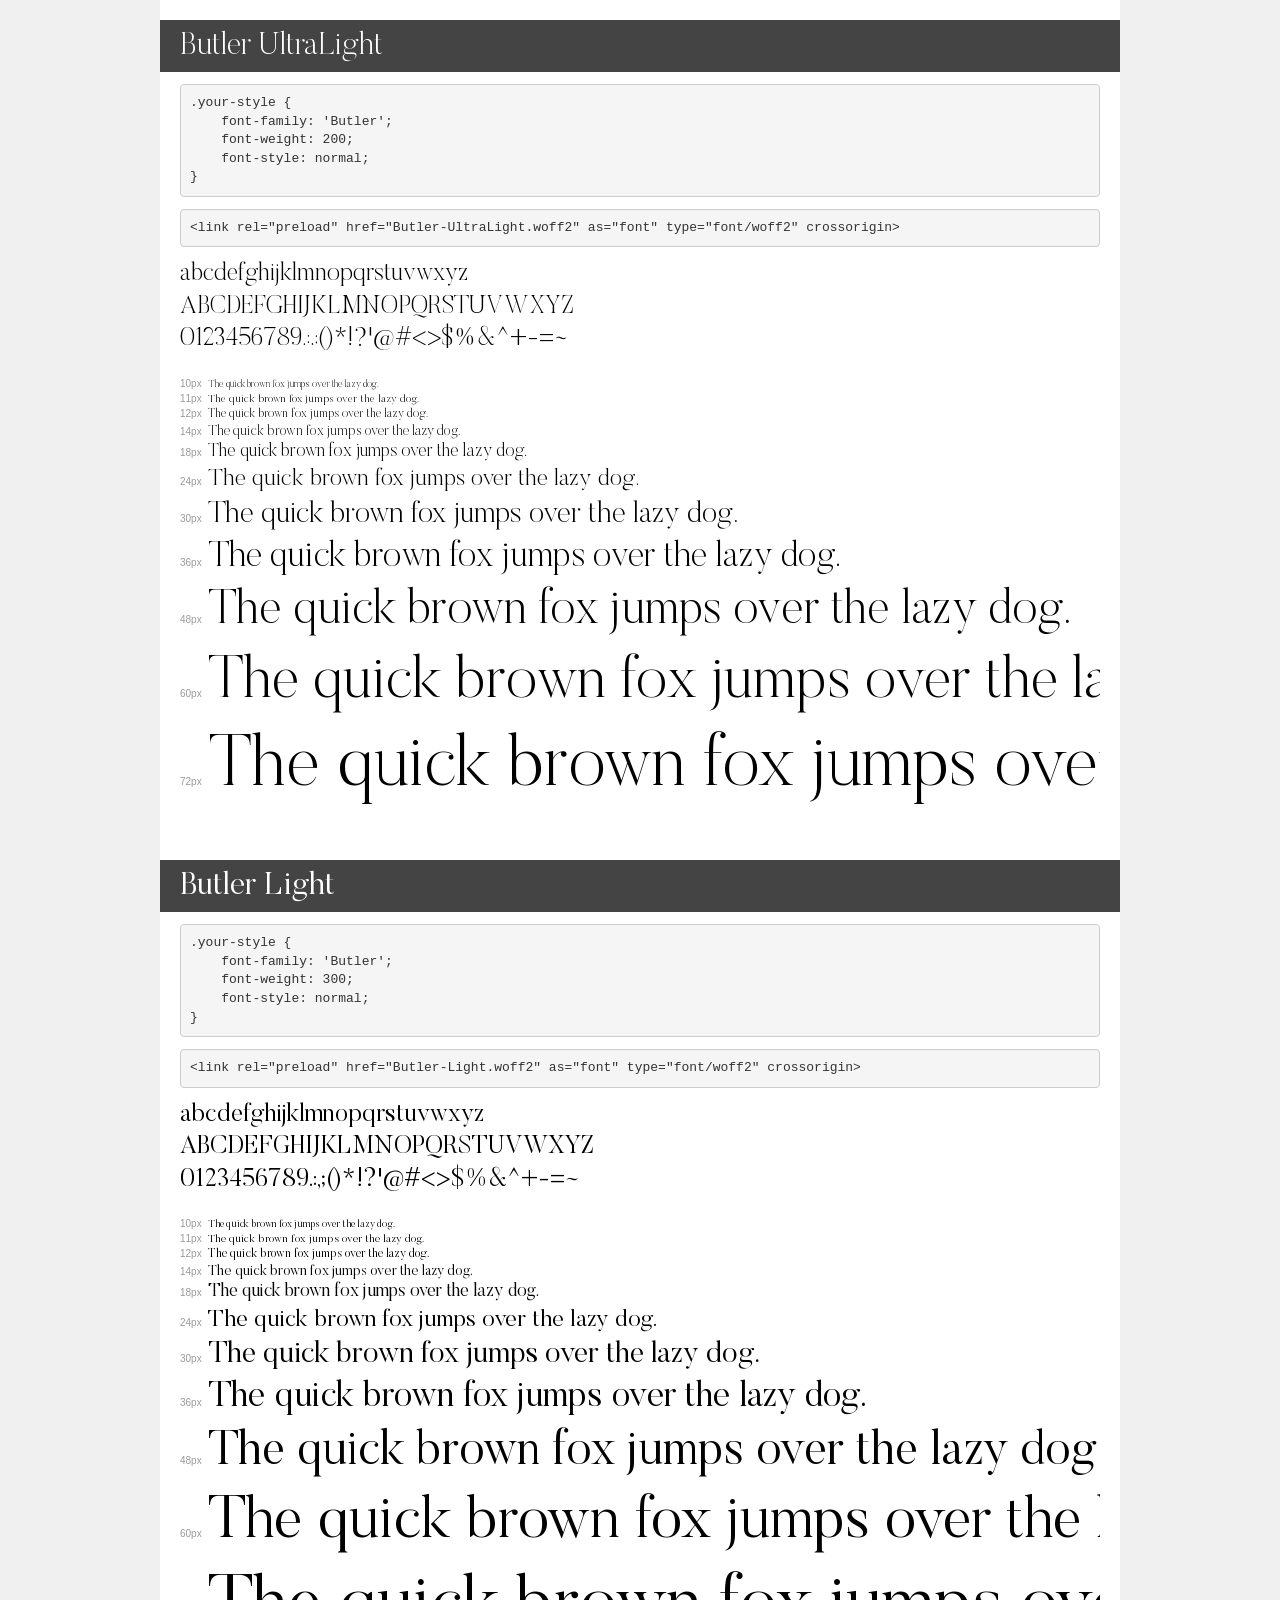
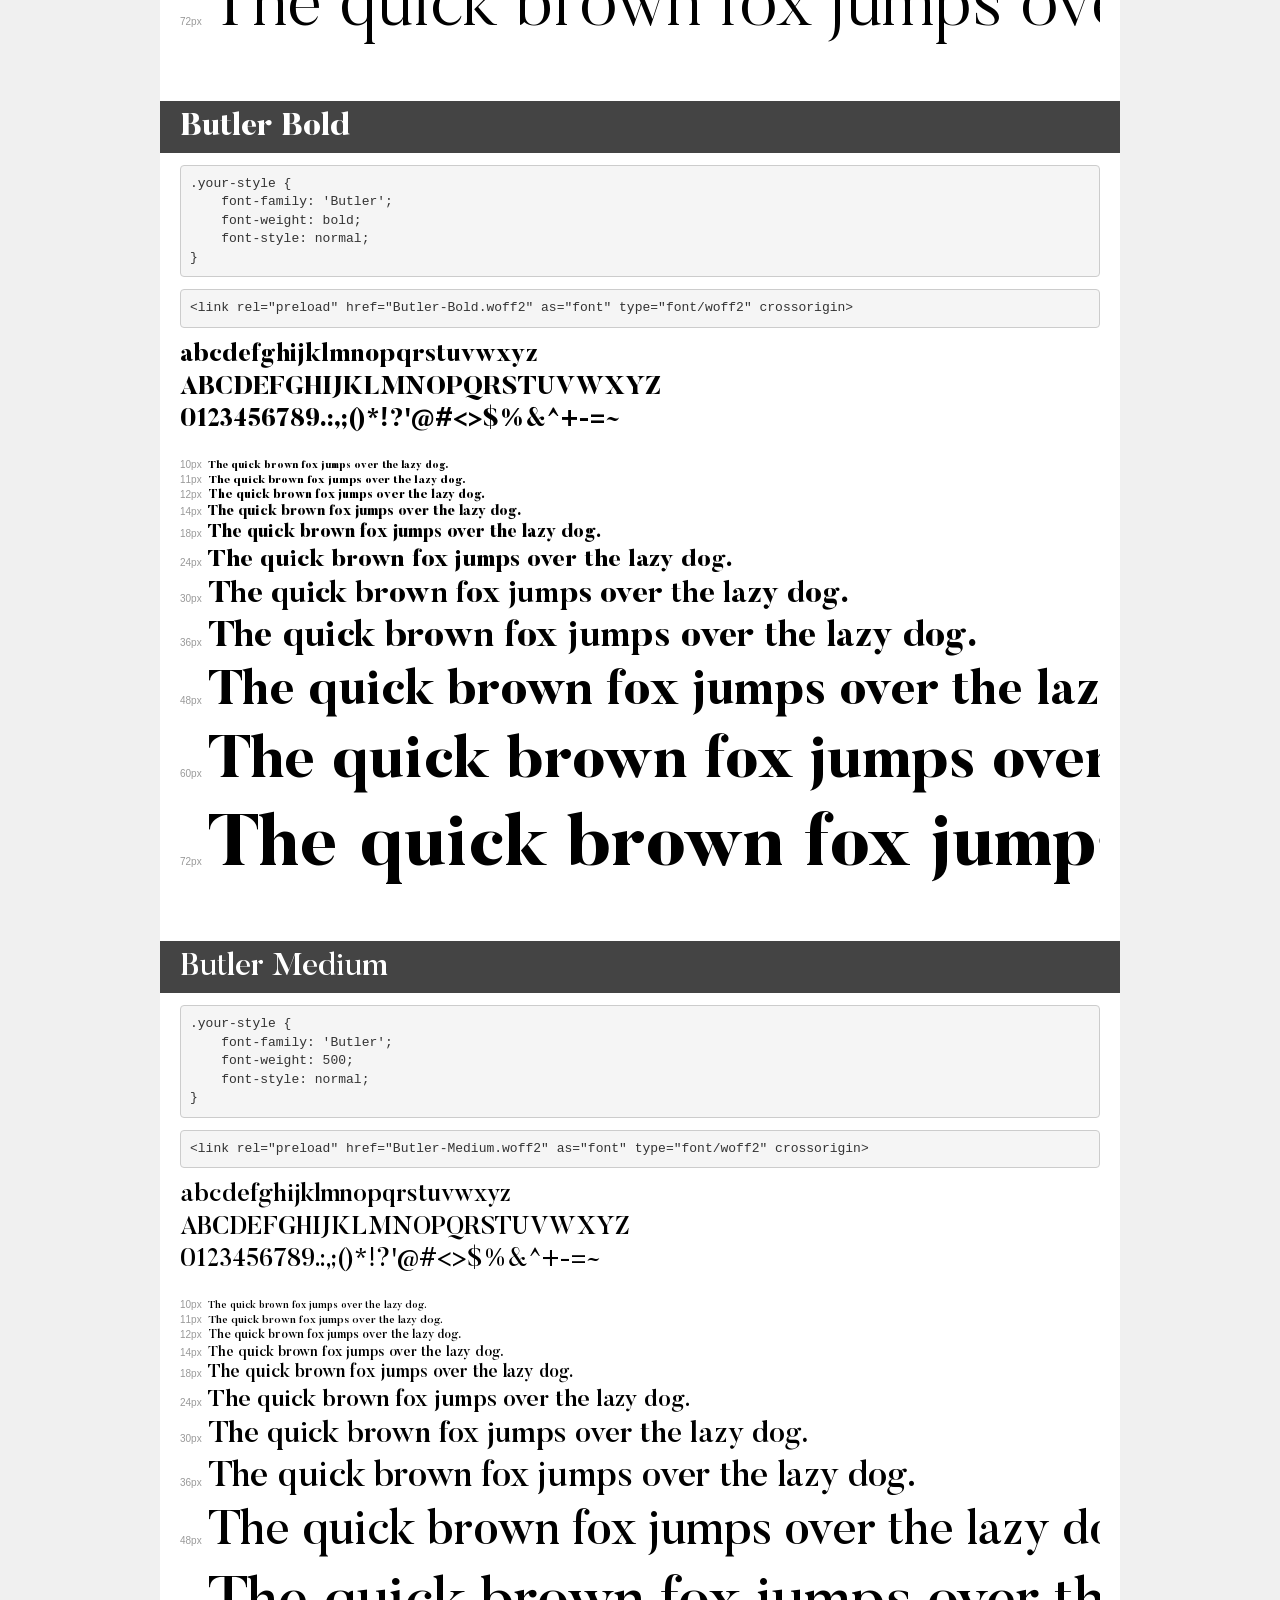
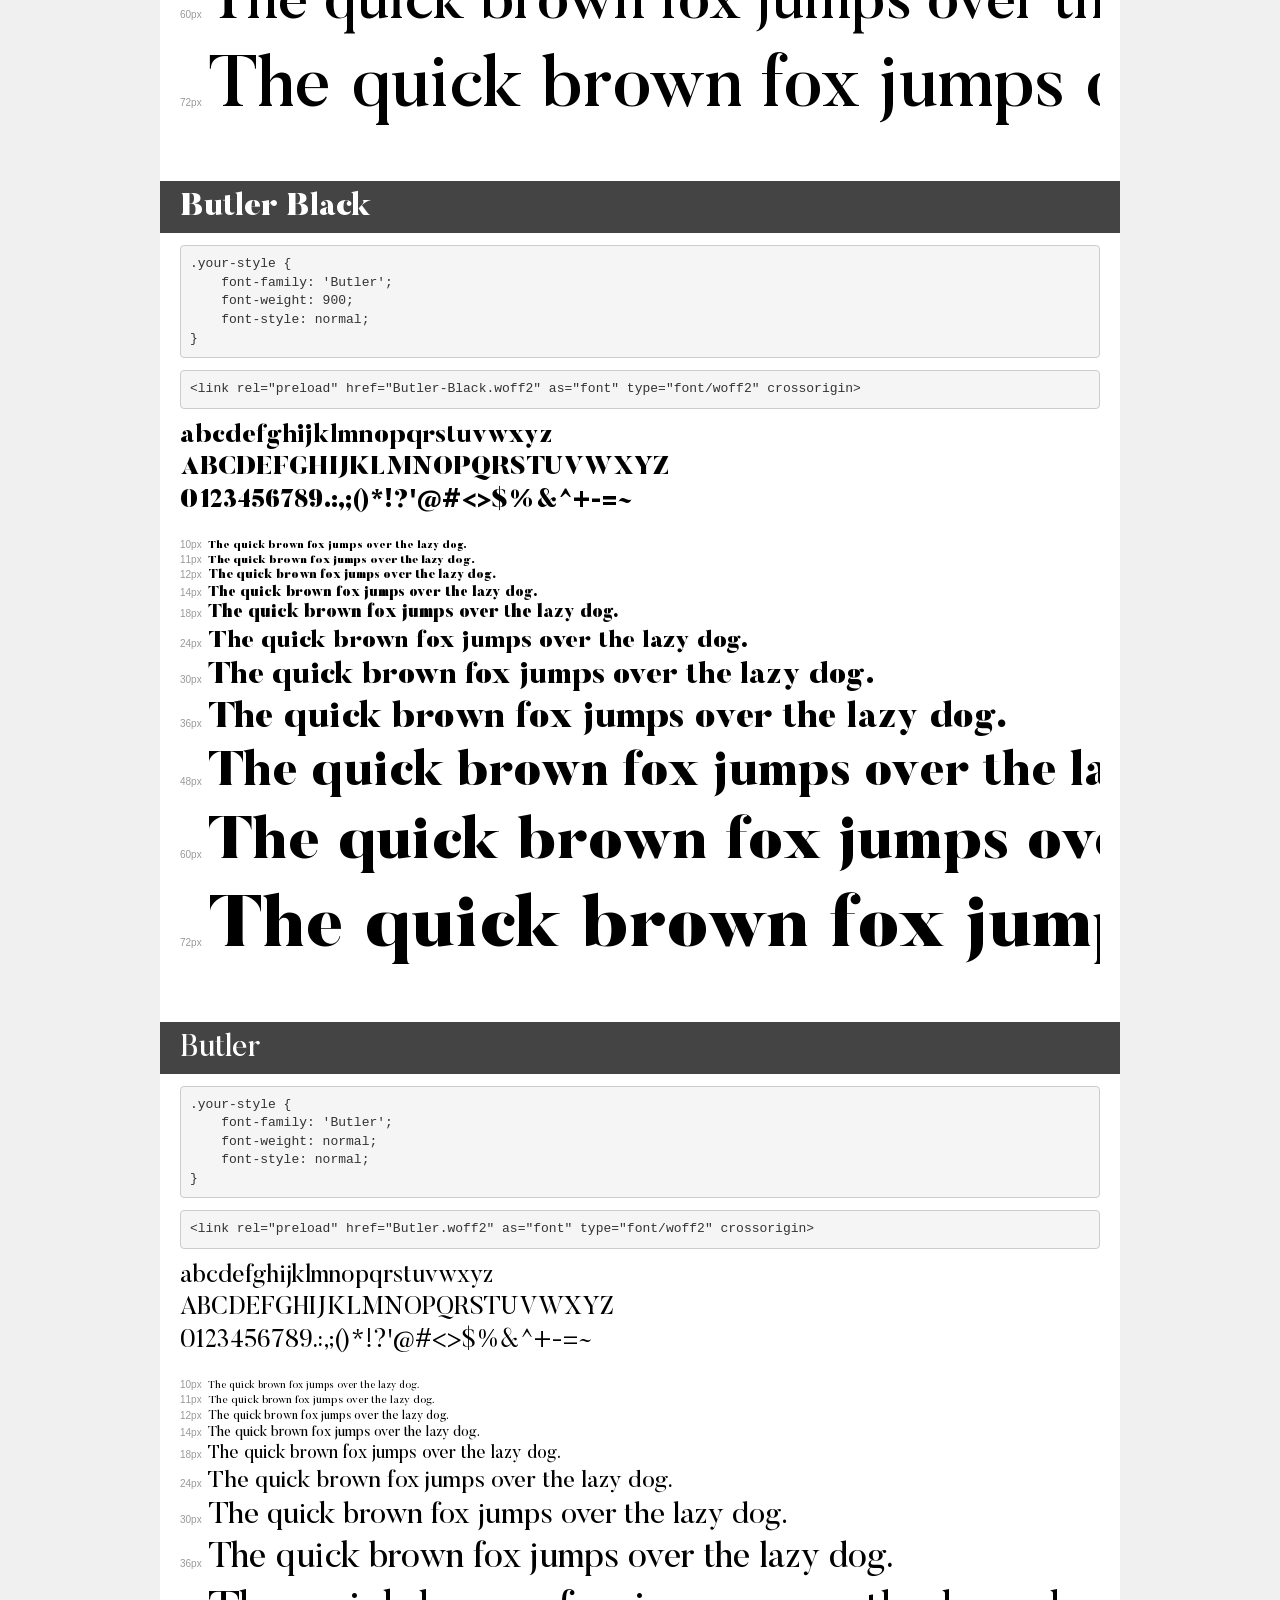
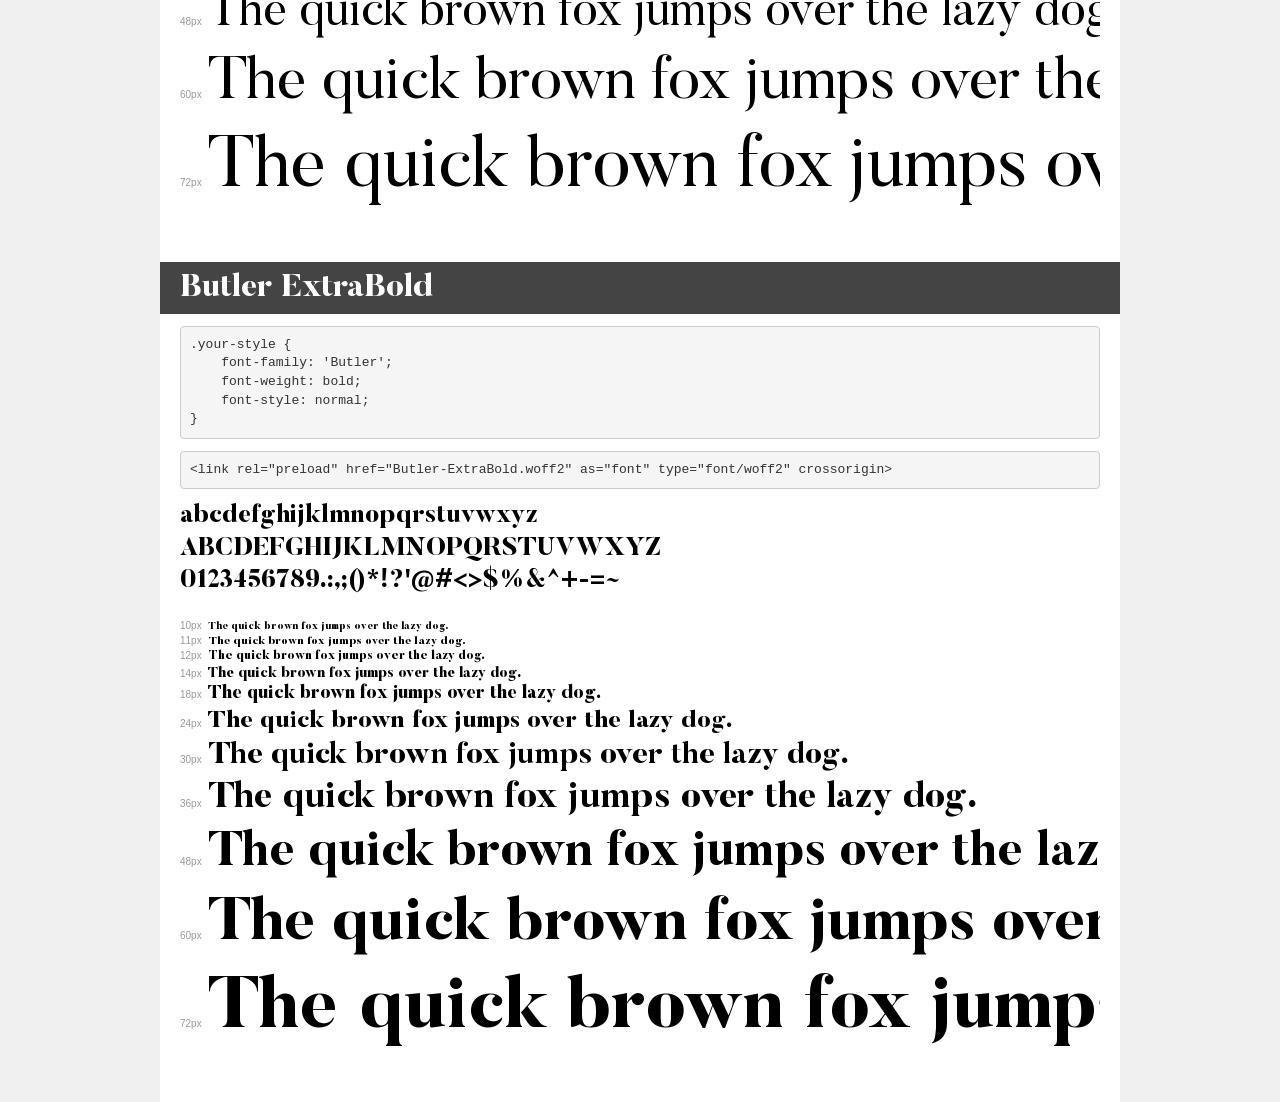
<file: assets/fonts/butler/demo.html>
<!DOCTYPE html>
<html lang="en">
<head>
    <meta charset="utf-8">
    <meta http-equiv="X-UA-Compatible" content="IE=edge">
    <meta name="viewport" content="width=device-width, initial-scale=1">
    <meta name="robots" content="noindex, noarchive">
    <meta name="format-detection" content="telephone=no">
    <title>Transfonter demo</title>
    <link href="stylesheet.css" rel="stylesheet">
    <style>
        /*
        http://meyerweb.com/eric/tools/css/reset/
        v2.0 | 20110126
        License: none (public domain)
        */
        html, body, div, span, applet, object, iframe,
        h1, h2, h3, h4, h5, h6, p, blockquote, pre,
        a, abbr, acronym, address, big, cite, code,
        del, dfn, em, img, ins, kbd, q, s, samp,
        small, strike, strong, sub, sup, tt, var,
        b, u, i, center,
        dl, dt, dd, ol, ul, li,
        fieldset, form, label, legend,
        table, caption, tbody, tfoot, thead, tr, th, td,
        article, aside, canvas, details, embed,
        figure, figcaption, footer, header, hgroup,
        menu, nav, output, ruby, section, summary,
        time, mark, audio, video {
            margin: 0;
            padding: 0;
            border: 0;
            font-size: 100%;
            font: inherit;
            vertical-align: baseline;
        }
        /* HTML5 display-role reset for older browsers */
        article, aside, details, figcaption, figure,
        footer, header, hgroup, menu, nav, section {
            display: block;
        }
        body {
            line-height: 1;
        }
        ol, ul {
            list-style: none;
        }
        blockquote, q {
            quotes: none;
        }
        blockquote:before, blockquote:after,
        q:before, q:after {
            content: '';
            content: none;
        }
        table {
            border-collapse: collapse;
            border-spacing: 0;
        }
        /* demo styles */
        body {
            background: #f0f0f0;
            color: #000;
        }
        .page {
            background: #fff;
            width: 920px;
            margin: 0 auto;
            padding: 20px 20px 0 20px;
            overflow: hidden;
        }
        .font-container {
            overflow-x: auto;
            overflow-y: hidden;
            margin-bottom: 40px;
            line-height: 1.3;
            white-space: nowrap;
            padding-bottom: 5px;
        }
        h1 {
            position: relative;
            background: #444;
            font-size: 32px;
            color: #fff;
            padding: 10px 20px;
            margin: 0 -20px 12px -20px;
        }
        .letters {
            font-size: 25px;
            margin-bottom: 20px;
        }
        .s10:before {
            content: '10px';
        }
        .s11:before {
            content: '11px';
        }
        .s12:before {
            content: '12px';
        }
        .s14:before {
            content: '14px';
        }
        .s18:before {
            content: '18px';
        }
        .s24:before {
            content: '24px';
        }
        .s30:before {
            content: '30px';
        }
        .s36:before {
            content: '36px';
        }
        .s48:before {
            content: '48px';
        }
        .s60:before {
            content: '60px';
        }
        .s72:before {
            content: '72px';
        }
        .s10:before, .s11:before, .s12:before, .s14:before,
        .s18:before, .s24:before, .s30:before, .s36:before,
        .s48:before, .s60:before, .s72:before {
            font-family: Arial, sans-serif;
            font-size: 10px;
            font-weight: normal;
            font-style: normal;
            color: #999;
            padding-right: 6px;
        }
        pre {
            display: block;
            padding: 9px;
            margin: 0 0 12px;
            font-family: Monaco, Menlo, Consolas, "Courier New", monospace;
            font-size: 13px;
            line-height: 1.428571429;
            color: #333;
            font-weight: normal;
            font-style: normal;
            background-color: #f5f5f5;
            border: 1px solid #ccc;
            overflow-x: auto;
            border-radius: 4px;
        }
        /* responsive */
        @media (max-width: 959px) {
            .page {
                width: auto;
                margin: 0;
            }
        }
    </style>
</head>
<body>
<div class="page">
    <div class="demo">
        <h1 style="font-family: 'Butler'; font-weight: 200; font-style: normal;">Butler UltraLight</h1>
        <pre title="Usage">.your-style {
    font-family: 'Butler';
    font-weight: 200;
    font-style: normal;
}</pre>
        <pre title="Preload (optional)">
&lt;link rel=&quot;preload&quot; href=&quot;Butler-UltraLight.woff2&quot; as=&quot;font&quot; type=&quot;font/woff2&quot; crossorigin&gt;</pre>
        <div class="font-container" style="font-family: 'Butler'; font-weight: 200; font-style: normal;">
            <p class="letters">
                abcdefghijklmnopqrstuvwxyz<br>
ABCDEFGHIJKLMNOPQRSTUVWXYZ<br>
                0123456789.:,;()*!?'@#&lt;&gt;$%&^+-=~
            </p>
            <p class="s10" style="font-size: 10px;">The quick brown fox jumps over the lazy dog.</p>
            <p class="s11" style="font-size: 11px;">The quick brown fox jumps over the lazy dog.</p>
            <p class="s12" style="font-size: 12px;">The quick brown fox jumps over the lazy dog.</p>
            <p class="s14" style="font-size: 14px;">The quick brown fox jumps over the lazy dog.</p>
            <p class="s18" style="font-size: 18px;">The quick brown fox jumps over the lazy dog.</p>
            <p class="s24" style="font-size: 24px;">The quick brown fox jumps over the lazy dog.</p>
            <p class="s30" style="font-size: 30px;">The quick brown fox jumps over the lazy dog.</p>
            <p class="s36" style="font-size: 36px;">The quick brown fox jumps over the lazy dog.</p>
            <p class="s48" style="font-size: 48px;">The quick brown fox jumps over the lazy dog.</p>
            <p class="s60" style="font-size: 60px;">The quick brown fox jumps over the lazy dog.</p>
            <p class="s72" style="font-size: 72px;">The quick brown fox jumps over the lazy dog.</p>
        </div>
    </div>

    <div class="demo">
        <h1 style="font-family: 'Butler'; font-weight: 300; font-style: normal;">Butler Light</h1>
        <pre title="Usage">.your-style {
    font-family: 'Butler';
    font-weight: 300;
    font-style: normal;
}</pre>
        <pre title="Preload (optional)">
&lt;link rel=&quot;preload&quot; href=&quot;Butler-Light.woff2&quot; as=&quot;font&quot; type=&quot;font/woff2&quot; crossorigin&gt;</pre>
        <div class="font-container" style="font-family: 'Butler'; font-weight: 300; font-style: normal;">
            <p class="letters">
                abcdefghijklmnopqrstuvwxyz<br>
ABCDEFGHIJKLMNOPQRSTUVWXYZ<br>
                0123456789.:,;()*!?'@#&lt;&gt;$%&^+-=~
            </p>
            <p class="s10" style="font-size: 10px;">The quick brown fox jumps over the lazy dog.</p>
            <p class="s11" style="font-size: 11px;">The quick brown fox jumps over the lazy dog.</p>
            <p class="s12" style="font-size: 12px;">The quick brown fox jumps over the lazy dog.</p>
            <p class="s14" style="font-size: 14px;">The quick brown fox jumps over the lazy dog.</p>
            <p class="s18" style="font-size: 18px;">The quick brown fox jumps over the lazy dog.</p>
            <p class="s24" style="font-size: 24px;">The quick brown fox jumps over the lazy dog.</p>
            <p class="s30" style="font-size: 30px;">The quick brown fox jumps over the lazy dog.</p>
            <p class="s36" style="font-size: 36px;">The quick brown fox jumps over the lazy dog.</p>
            <p class="s48" style="font-size: 48px;">The quick brown fox jumps over the lazy dog.</p>
            <p class="s60" style="font-size: 60px;">The quick brown fox jumps over the lazy dog.</p>
            <p class="s72" style="font-size: 72px;">The quick brown fox jumps over the lazy dog.</p>
        </div>
    </div>

    <div class="demo">
        <h1 style="font-family: 'Butler'; font-weight: bold; font-style: normal;">Butler Bold</h1>
        <pre title="Usage">.your-style {
    font-family: 'Butler';
    font-weight: bold;
    font-style: normal;
}</pre>
        <pre title="Preload (optional)">
&lt;link rel=&quot;preload&quot; href=&quot;Butler-Bold.woff2&quot; as=&quot;font&quot; type=&quot;font/woff2&quot; crossorigin&gt;</pre>
        <div class="font-container" style="font-family: 'Butler'; font-weight: bold; font-style: normal;">
            <p class="letters">
                abcdefghijklmnopqrstuvwxyz<br>
ABCDEFGHIJKLMNOPQRSTUVWXYZ<br>
                0123456789.:,;()*!?'@#&lt;&gt;$%&^+-=~
            </p>
            <p class="s10" style="font-size: 10px;">The quick brown fox jumps over the lazy dog.</p>
            <p class="s11" style="font-size: 11px;">The quick brown fox jumps over the lazy dog.</p>
            <p class="s12" style="font-size: 12px;">The quick brown fox jumps over the lazy dog.</p>
            <p class="s14" style="font-size: 14px;">The quick brown fox jumps over the lazy dog.</p>
            <p class="s18" style="font-size: 18px;">The quick brown fox jumps over the lazy dog.</p>
            <p class="s24" style="font-size: 24px;">The quick brown fox jumps over the lazy dog.</p>
            <p class="s30" style="font-size: 30px;">The quick brown fox jumps over the lazy dog.</p>
            <p class="s36" style="font-size: 36px;">The quick brown fox jumps over the lazy dog.</p>
            <p class="s48" style="font-size: 48px;">The quick brown fox jumps over the lazy dog.</p>
            <p class="s60" style="font-size: 60px;">The quick brown fox jumps over the lazy dog.</p>
            <p class="s72" style="font-size: 72px;">The quick brown fox jumps over the lazy dog.</p>
        </div>
    </div>

    <div class="demo">
        <h1 style="font-family: 'Butler'; font-weight: 500; font-style: normal;">Butler Medium</h1>
        <pre title="Usage">.your-style {
    font-family: 'Butler';
    font-weight: 500;
    font-style: normal;
}</pre>
        <pre title="Preload (optional)">
&lt;link rel=&quot;preload&quot; href=&quot;Butler-Medium.woff2&quot; as=&quot;font&quot; type=&quot;font/woff2&quot; crossorigin&gt;</pre>
        <div class="font-container" style="font-family: 'Butler'; font-weight: 500; font-style: normal;">
            <p class="letters">
                abcdefghijklmnopqrstuvwxyz<br>
ABCDEFGHIJKLMNOPQRSTUVWXYZ<br>
                0123456789.:,;()*!?'@#&lt;&gt;$%&^+-=~
            </p>
            <p class="s10" style="font-size: 10px;">The quick brown fox jumps over the lazy dog.</p>
            <p class="s11" style="font-size: 11px;">The quick brown fox jumps over the lazy dog.</p>
            <p class="s12" style="font-size: 12px;">The quick brown fox jumps over the lazy dog.</p>
            <p class="s14" style="font-size: 14px;">The quick brown fox jumps over the lazy dog.</p>
            <p class="s18" style="font-size: 18px;">The quick brown fox jumps over the lazy dog.</p>
            <p class="s24" style="font-size: 24px;">The quick brown fox jumps over the lazy dog.</p>
            <p class="s30" style="font-size: 30px;">The quick brown fox jumps over the lazy dog.</p>
            <p class="s36" style="font-size: 36px;">The quick brown fox jumps over the lazy dog.</p>
            <p class="s48" style="font-size: 48px;">The quick brown fox jumps over the lazy dog.</p>
            <p class="s60" style="font-size: 60px;">The quick brown fox jumps over the lazy dog.</p>
            <p class="s72" style="font-size: 72px;">The quick brown fox jumps over the lazy dog.</p>
        </div>
    </div>

    <div class="demo">
        <h1 style="font-family: 'Butler'; font-weight: 900; font-style: normal;">Butler Black</h1>
        <pre title="Usage">.your-style {
    font-family: 'Butler';
    font-weight: 900;
    font-style: normal;
}</pre>
        <pre title="Preload (optional)">
&lt;link rel=&quot;preload&quot; href=&quot;Butler-Black.woff2&quot; as=&quot;font&quot; type=&quot;font/woff2&quot; crossorigin&gt;</pre>
        <div class="font-container" style="font-family: 'Butler'; font-weight: 900; font-style: normal;">
            <p class="letters">
                abcdefghijklmnopqrstuvwxyz<br>
ABCDEFGHIJKLMNOPQRSTUVWXYZ<br>
                0123456789.:,;()*!?'@#&lt;&gt;$%&^+-=~
            </p>
            <p class="s10" style="font-size: 10px;">The quick brown fox jumps over the lazy dog.</p>
            <p class="s11" style="font-size: 11px;">The quick brown fox jumps over the lazy dog.</p>
            <p class="s12" style="font-size: 12px;">The quick brown fox jumps over the lazy dog.</p>
            <p class="s14" style="font-size: 14px;">The quick brown fox jumps over the lazy dog.</p>
            <p class="s18" style="font-size: 18px;">The quick brown fox jumps over the lazy dog.</p>
            <p class="s24" style="font-size: 24px;">The quick brown fox jumps over the lazy dog.</p>
            <p class="s30" style="font-size: 30px;">The quick brown fox jumps over the lazy dog.</p>
            <p class="s36" style="font-size: 36px;">The quick brown fox jumps over the lazy dog.</p>
            <p class="s48" style="font-size: 48px;">The quick brown fox jumps over the lazy dog.</p>
            <p class="s60" style="font-size: 60px;">The quick brown fox jumps over the lazy dog.</p>
            <p class="s72" style="font-size: 72px;">The quick brown fox jumps over the lazy dog.</p>
        </div>
    </div>

    <div class="demo">
        <h1 style="font-family: 'Butler'; font-weight: normal; font-style: normal;">Butler</h1>
        <pre title="Usage">.your-style {
    font-family: 'Butler';
    font-weight: normal;
    font-style: normal;
}</pre>
        <pre title="Preload (optional)">
&lt;link rel=&quot;preload&quot; href=&quot;Butler.woff2&quot; as=&quot;font&quot; type=&quot;font/woff2&quot; crossorigin&gt;</pre>
        <div class="font-container" style="font-family: 'Butler'; font-weight: normal; font-style: normal;">
            <p class="letters">
                abcdefghijklmnopqrstuvwxyz<br>
ABCDEFGHIJKLMNOPQRSTUVWXYZ<br>
                0123456789.:,;()*!?'@#&lt;&gt;$%&^+-=~
            </p>
            <p class="s10" style="font-size: 10px;">The quick brown fox jumps over the lazy dog.</p>
            <p class="s11" style="font-size: 11px;">The quick brown fox jumps over the lazy dog.</p>
            <p class="s12" style="font-size: 12px;">The quick brown fox jumps over the lazy dog.</p>
            <p class="s14" style="font-size: 14px;">The quick brown fox jumps over the lazy dog.</p>
            <p class="s18" style="font-size: 18px;">The quick brown fox jumps over the lazy dog.</p>
            <p class="s24" style="font-size: 24px;">The quick brown fox jumps over the lazy dog.</p>
            <p class="s30" style="font-size: 30px;">The quick brown fox jumps over the lazy dog.</p>
            <p class="s36" style="font-size: 36px;">The quick brown fox jumps over the lazy dog.</p>
            <p class="s48" style="font-size: 48px;">The quick brown fox jumps over the lazy dog.</p>
            <p class="s60" style="font-size: 60px;">The quick brown fox jumps over the lazy dog.</p>
            <p class="s72" style="font-size: 72px;">The quick brown fox jumps over the lazy dog.</p>
        </div>
    </div>

    <div class="demo">
        <h1 style="font-family: 'Butler'; font-weight: bold; font-style: normal;">Butler ExtraBold</h1>
        <pre title="Usage">.your-style {
    font-family: 'Butler';
    font-weight: bold;
    font-style: normal;
}</pre>
        <pre title="Preload (optional)">
&lt;link rel=&quot;preload&quot; href=&quot;Butler-ExtraBold.woff2&quot; as=&quot;font&quot; type=&quot;font/woff2&quot; crossorigin&gt;</pre>
        <div class="font-container" style="font-family: 'Butler'; font-weight: bold; font-style: normal;">
            <p class="letters">
                abcdefghijklmnopqrstuvwxyz<br>
ABCDEFGHIJKLMNOPQRSTUVWXYZ<br>
                0123456789.:,;()*!?'@#&lt;&gt;$%&^+-=~
            </p>
            <p class="s10" style="font-size: 10px;">The quick brown fox jumps over the lazy dog.</p>
            <p class="s11" style="font-size: 11px;">The quick brown fox jumps over the lazy dog.</p>
            <p class="s12" style="font-size: 12px;">The quick brown fox jumps over the lazy dog.</p>
            <p class="s14" style="font-size: 14px;">The quick brown fox jumps over the lazy dog.</p>
            <p class="s18" style="font-size: 18px;">The quick brown fox jumps over the lazy dog.</p>
            <p class="s24" style="font-size: 24px;">The quick brown fox jumps over the lazy dog.</p>
            <p class="s30" style="font-size: 30px;">The quick brown fox jumps over the lazy dog.</p>
            <p class="s36" style="font-size: 36px;">The quick brown fox jumps over the lazy dog.</p>
            <p class="s48" style="font-size: 48px;">The quick brown fox jumps over the lazy dog.</p>
            <p class="s60" style="font-size: 60px;">The quick brown fox jumps over the lazy dog.</p>
            <p class="s72" style="font-size: 72px;">The quick brown fox jumps over the lazy dog.</p>
        </div>
    </div>

</div>
</body>
</html>
</file>
<file: assets/fonts/butler/stylesheet.css>
@font-face {
    font-family: 'Butler';
    src: url('Butler-UltraLight.woff2') format('woff2'),
        url('Butler-UltraLight.woff') format('woff');
    font-weight: 200;
    font-style: normal;
    font-display: swap;
}

@font-face {
    font-family: 'Butler';
    src: url('Butler-Light.woff2') format('woff2'),
        url('Butler-Light.woff') format('woff');
    font-weight: 300;
    font-style: normal;
    font-display: swap;
}

@font-face {
    font-family: 'Butler';
    src: url('Butler-Bold.woff2') format('woff2'),
        url('Butler-Bold.woff') format('woff');
    font-weight: bold;
    font-style: normal;
    font-display: swap;
}

@font-face {
    font-family: 'Butler';
    src: url('Butler-Medium.woff2') format('woff2'),
        url('Butler-Medium.woff') format('woff');
    font-weight: 500;
    font-style: normal;
    font-display: swap;
}

@font-face {
    font-family: 'Butler';
    src: url('Butler-Black.woff2') format('woff2'),
        url('Butler-Black.woff') format('woff');
    font-weight: 900;
    font-style: normal;
    font-display: swap;
}

@font-face {
    font-family: 'Butler';
    src: url('Butler.woff2') format('woff2'),
        url('Butler.woff') format('woff');
    font-weight: normal;
    font-style: normal;
    font-display: swap;
}

@font-face {
    font-family: 'Butler';
    src: url('Butler-ExtraBold.woff2') format('woff2'),
        url('Butler-ExtraBold.woff') format('woff');
    font-weight: bold;
    font-style: normal;
    font-display: swap;
}
</file>
